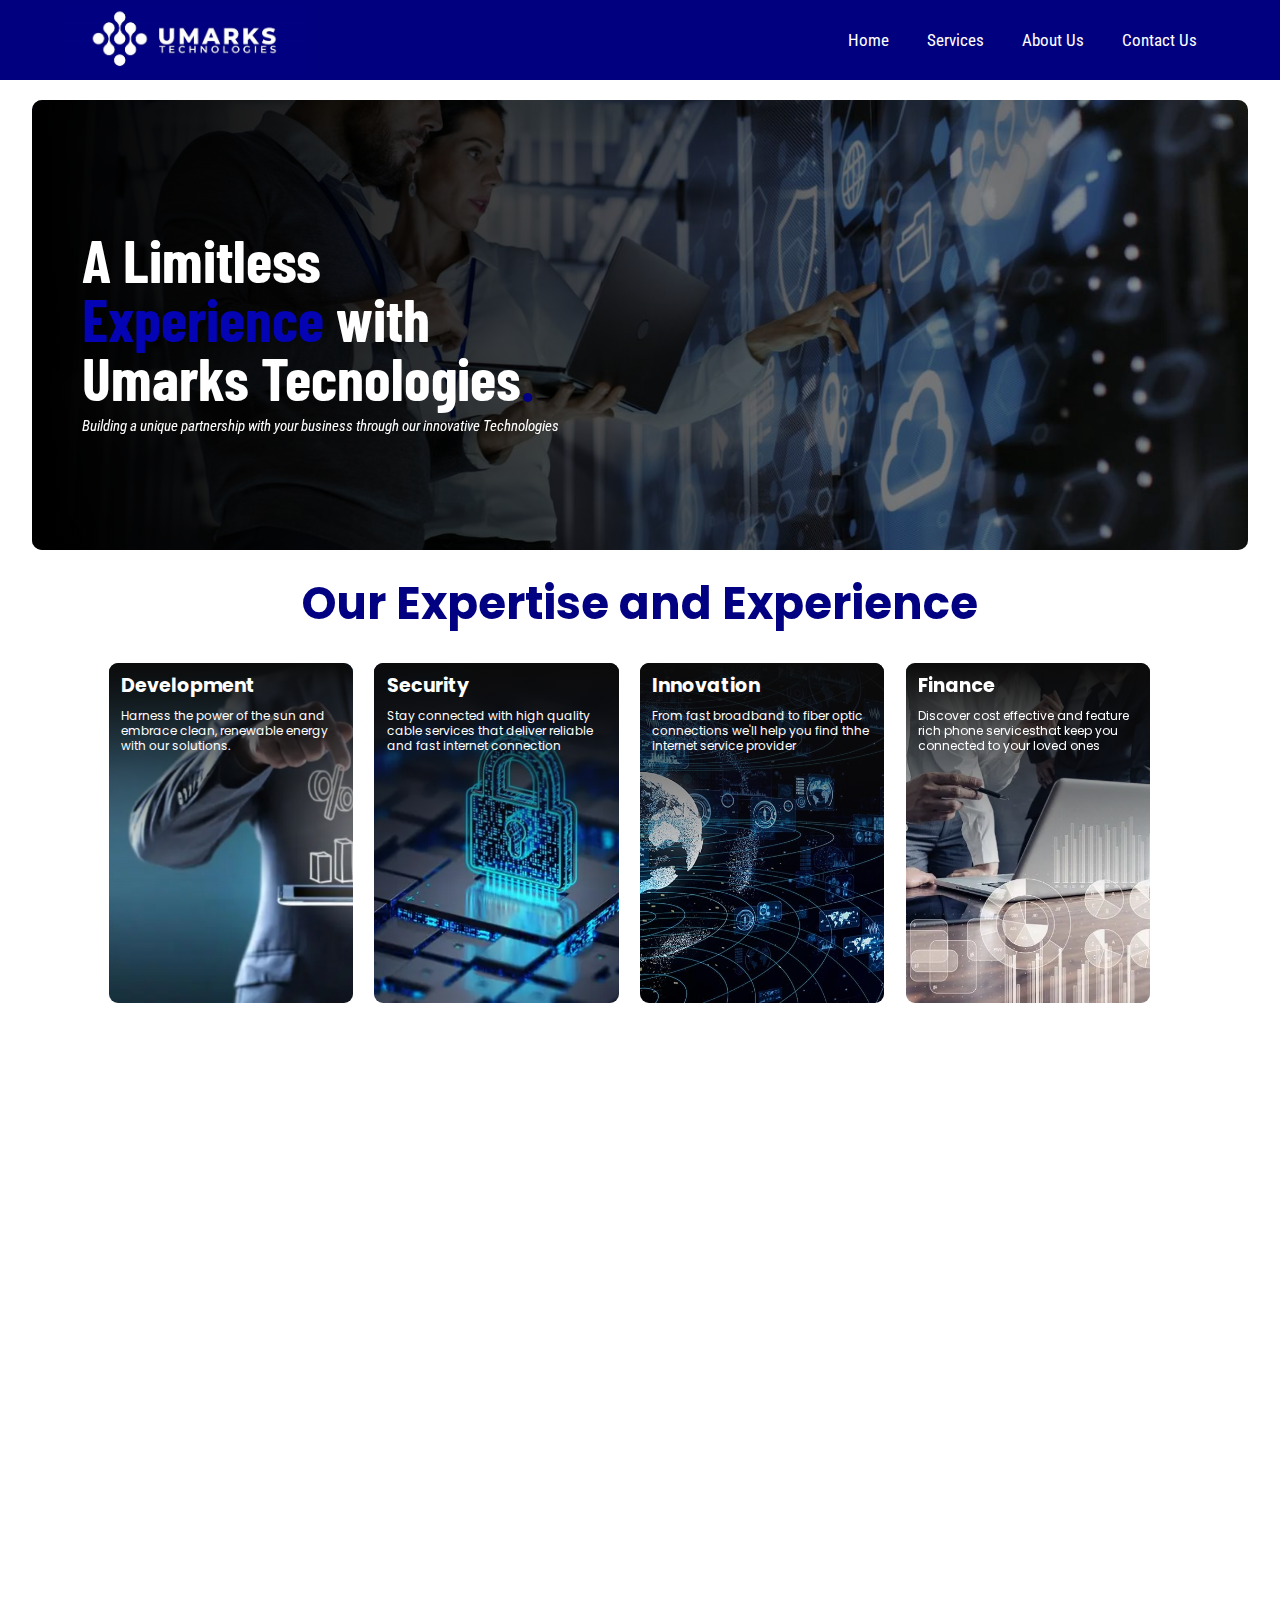
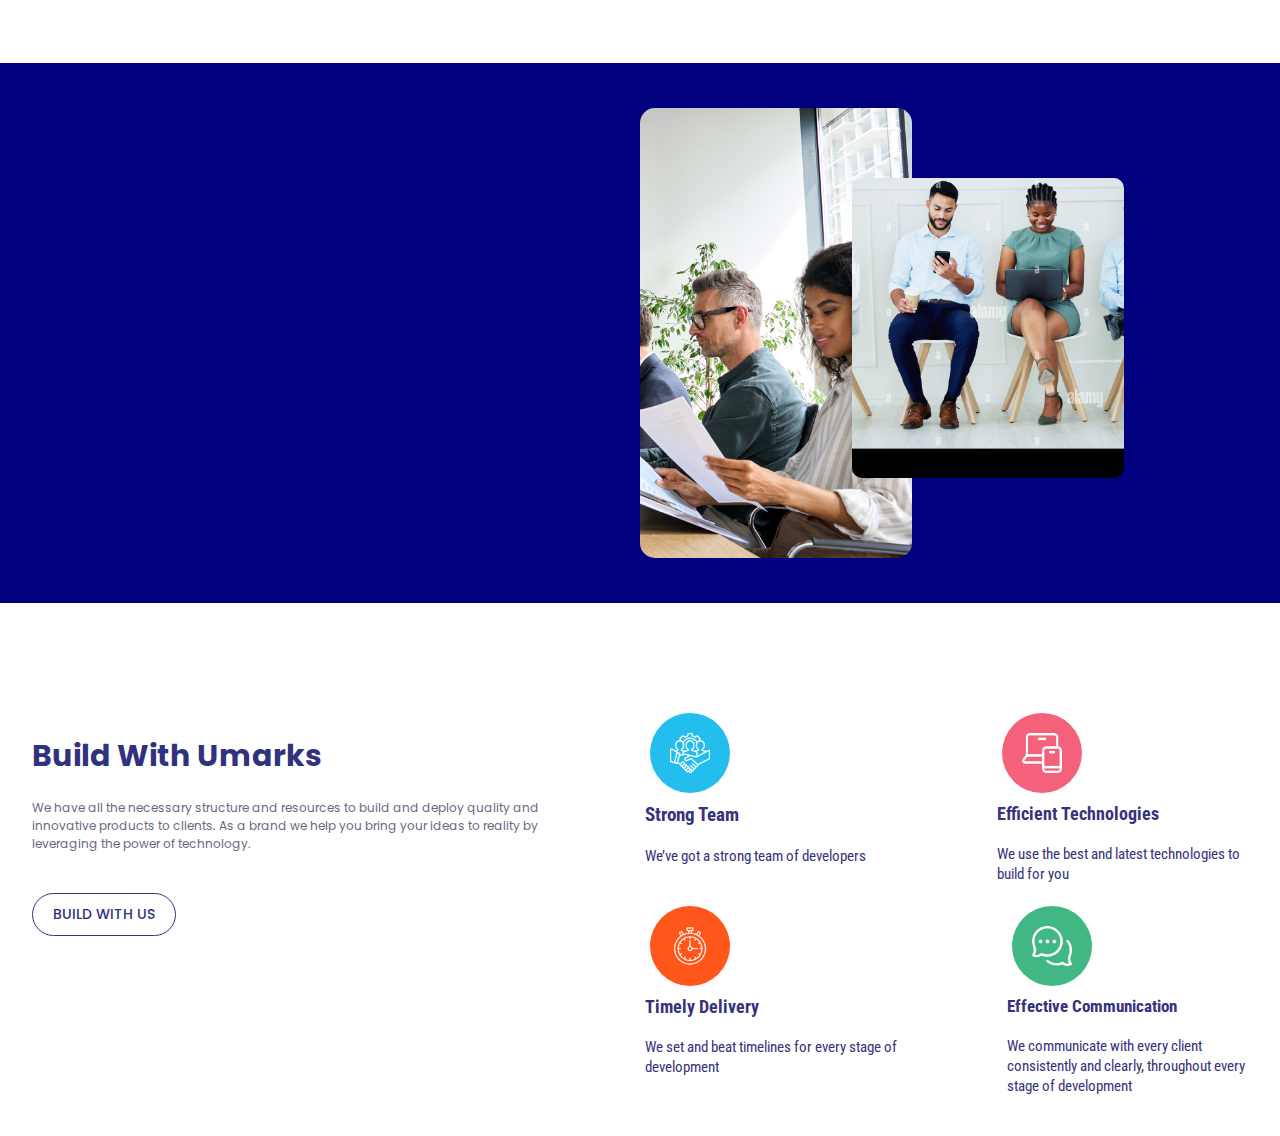
<file: index.html>
<!DOCTYPE html>
<html lang="en">
<head>
    <meta charset="UTF-8">
    <meta name="viewport" content="width=device-width, initial-scale=1.0">
    <!-- SWIPERJS CSS FILE -->
    <link rel="stylesheet" href="/assets/css/swiper-bundle.css">

     <!-- AOS CSS FILE -->
    <link href="https://unpkg.com/aos@2.3.1/dist/aos.css" rel="stylesheet">

     <!-- BOXICONS CSS FILE -->
    <link rel="stylesheet" href="/assets/lib/boxicons-2.1.4/css/boxicons.min.css">

     <!--  CSS FILE -->
    <link rel="stylesheet" href="/assets/css/style.css">
    
    <title>TEST MAIN</title>
</head>

 <style>
        /* width */
        
         ::-webkit-scrollbar {
            width: 6px;
        }
        /* Track */
        
         ::-webkit-scrollbar-track {
            box-shadow: inset 0 0 5px grey;
            border-radius: 7px;
        }
        /* Handle */
        
         ::-webkit-scrollbar-thumb {
            background-color: #000000b0;
            border-radius: 6px;
        }
        /* Handle on hover */
        
         ::-webkit-scrollbar-thumb:hover {
            background: #F87516;
        }
    </style>

<body>
    <header>
        <div class="head">
            <div class="logo" data-aos="fade-right" data-aos-duration="1500">
                <img src="assets/images/logo-blue.jpg" alt="">
            </div>

            <div class="menu" data-aos="fade-left" data-aos-duration="1500">

                <i class='bx bx-menu-alt-right' id="menu"></i>
            </div>

            <div class="nav">
                <nav>
                    <ul>
                        <li><a href="/index.html">Home</a></li>
                        <li><a href="/services.html">Services</a></li>
                        <li><a href="#">About Us</a></li>
                        <li><a href="#">Contact Us</a></li>
                       
                    </ul>
                </nav>

                </div>
                
                <div  id="nav-overlay">
                    <i class='bx bx-x' id="closeicon"></i>
                    <ul>
                        <li><a href="/index.html">Home</a></li>
                        <li><a href="/services.html">Services</a></li>
                        <li><a href="#">About Us</a></li>
                        <li><a href="#">Contact Us</a></li>
                    </ul>
            </div>
        </div>
    </header>

       <!-- HERO SECTION -->
       <section class="hero">
        <hero class="container">
            <div class="shadow"></div>
            <div class="img"></div>
            <div class="txt" data-aos="fade-up">
                <h2>A Limitless </h2>
                <h2> <span style="color: #0404b4;">Experience</span>  with  </h2>
                <h2>Umarks Tecnologies<span style="color: #020181;">.</span></h2>
              <p>Building a unique partnership with your business through our innovative Technologies</p>
            </div>

            <div class="txt-mobile" data-aos="fade-up"
            data-aos-duration="1500">
                <h2>A Limitless </h2>
                <h2> <span style="color: #0404b4;">Experience</span> </h2>
                <h2>  With Umarks Tecnologies<span style="color: #020181;">.</span></h2>
              <p>Building a unique partnership with your  <br>business through our innovative Technologies</p>
            </div>
       
        </hero>
        
       
    </section>

     <!-- EXPERTISE SECTION -->
     <section class="hero2">
        <div class="container">
            <div class="txt11" data-aos="fade-in"
            data-aos-easing="linear"
            data-aos-duration="2500" >Our Expertise and Experience</div>
            <div class="row">
                <div class="row1" >
                    <div class="img"><div class="shadow"></div></div>

                    <div class="txt">
                        <div class="txt1">
                            <h4>Development</h4>
                        </div>

                        <div class="txt2">
                            <p>Harness the power of the sun 
                                 and embrace clean, renewable 
                                 energy with our solutions.</p>
                        </div>
                    </div>
                </div>
                <div class="row1"  data-aos="fade-in"
                  data-aos-duration="1000">
                    <div class="img img2"> <div class="shadow"></div></div>
                    <div class="txt">
                        <div class="txt1">
                            <h4>Security</h4>
                        </div>
                        <div class="txt2">
                            <p>Stay connected with high 
                            quality cable services that 
                           deliver reliable and fast
                            internet connection</p>
                        </div>
                    </div>
               
                </div>
                <div class="row1"  data-aos="fade-in"
              data-aos-duration="1000">
                    <div class="img img3">
                        <div class="shadow"></div>
                    </div>

                    <div class="txt">
                        <div class="txt1">
                            <h4>Innovation</h4>
                        </div>
                        <div class="txt2">
                            <p>From fast broadband to fiber  optic connections we'll help 
                             you find thhe internet service provider </p>
                        </div>
                    </div>
                    
                </div>
                <div class="row1"   data-aos="fade-in"
                data-aos-duration="1000">
                    <div class="img img4">
                        <div class="shadow"></div>
                    </div>
                    <div class="txt">
                        <div class="txt1">
                            <h4>Finance</h4>
                        </div>
                        <div class="txt2">
                            <p>Discover cost effective and 
                                 feature rich phone servicesthat keep you connected to 
                                 your loved ones</p>
                        </div>
                    </div>
                    
                </div>
            </div>
        </div>
    </section>

    <section class="hero2a">
        <div class="container">
            <div class="txt11" data-aos="fade-in"
            data-aos-easing="linear"
            data-aos-duration="2500" >Our Expertise and Experience</div>
            </div>
        </section>
        
    <div class="swiper mySwiper">
        <div class="swiper-wrapper">
          <div class="swiper-slide">
            <div class="row1" >
                <div class="img"><div class="shadow"></div></div>

                <div class="txt">
                    <div class="txt1">
                        <h4>Development</h4>
                    </div>

                    <div class="txt2">
                        <p>Harness the power of the sun 
                             and embrace clean, renewable 
                             energy with our solutions.</p>
                    </div>
                </div>
            </div>
          </div>
          <div class="swiper-slide">
            <div class="row1"  >
                    <div class="img img2"> <div class="shadow"></div></div>
                    <div class="txt">
                        <div class="txt1">
                            <h4>Security</h4>
                        </div>
                        <div class="txt2">
                            <p>Stay connected with high 
                            quality cable services that 
                           deliver reliable and fast
                            internet connection</p>
                        </div>
                    </div>
               
                </div>
          </div>
          <div class="swiper-slide">
            <div class="row1">
                    <div class="img img3">
                        <div class="shadow"></div>
                    </div>

                    <div class="txt">
                        <div class="txt1">
                            <h4>Innovation</h4>
                        </div>
                        <div class="txt2">
                            <p>From fast broadband to fiber  optic connections we'll help 
                             you find thhe internet service provider </p>
                        </div>
                    </div>
                    
                </div>
          </div>
          <div class="swiper-slide">
            <div class="row1">
                    <div class="img img4">
                        <div class="shadow"></div>
                    </div>
                    <div class="txt">
                        <div class="txt1">
                            <h4>Finance</h4>
                        </div>
                        <div class="txt2">
                            <p>Discover cost effective and 
                                 feature rich phone servicesthat keep you connected to 
                                 your loved ones</p>
                        </div>
                    </div>
                    
                </div>
          </div>
        
         </div>
         <!-- <div class="swiper-button-next"></div>
             <div class="swiper-button-prev"></div> -->
            <div class="swiper-pagination pg"></div>
      </div>

      <!-- WHY CHOOSE US SECTION -->
      <section class="hero3">
        <div class="container">
            <div class="c11 c1 "
            data-aos="fade-in" data-aos-duration="1000"
            style="background-color: none; padding: 20px 0px 0px 18px;" >
                <div class="h1 m1">
                    <h1 >Why choose  Us?</h1>
                </div>
                <div class="p"><p>Wheather you're looking to switch to <br>
                    solar energy or upgrade your cable 
                    services, our sales and marketing 
                    company is here to help.</p>
                    </div>
            </div>
            <div class="c1"  data-aos="fade-in" data-aos-duration="1000" >
                <div class="h11">
                    <h1>01</h1>
                </div>
                <div class="txt"><h1>Expertise and Experience</h1></div>
                <div class="p"><p>
                    With years of experience in the sales 
                                and marketing industry our team 
                                has a deep.
                </p>
                    </div>
            </div>
            <div class="c1" style="background-color: #020181;"  data-aos="fade-in" data-aos-duration="1000">
                <div class="h11">
                    <h1 style="color: white;">02</h1>
                </div>
                <div class="txt"><h1 style="color: white;">Extensive Network</h1></div>
                <div class="p"><p style="color: white;">
                    We have estblished strong 
                     relationships with the leading solar 
                      and cable companies in the region
                </p>
                    </div>
            </div>
            <div class="c1"  data-aos="fade-in" data-aos-duration="1000"> 
                <div class="h11">
                    <h1>03</h1>
                </div>
                <div class="txt"><h1>Personalized Approach</h1></div>
                <div class="p"><p>
                    We believe that every customer is
                        unique, and thier needs should 
                        addressed accordingly. 
                </p>  
                    </div>
            </div>
            <div class="c1"  data-aos="fade-in" data-aos-duration="1000">
                <div class="h11">
                    <h1>04</h1>
                </div>
                <div class="txt"><h1>Cost Savings</h1></div>
                <div class="p"><p>
                    By leveraging our industry knowledge 
                            and Network, we can help you save 
                            money on your solar and cable 
                            purchases
                </p>
                    </div>
            </div>
            <div class="c1"  data-aos="fade-in" data-aos-duration="1000">
                <div class="h11">
                    <h1>05</h1>
                </div>

                <div class="txt"><h1>Hassle-Free Process</h1></div>
                
                <div class="p"><p>We handle all te research, 
                    negotiations, and paperwork for you 
                    making the process of finding</p>
                    </div>
            </div>
        </div>
    </section>

         <!-- ABOUT SECTION-->
         <section class="hero4">
            <div class="container">
                <div class="div1 "  data-aos="fade-zoom-in"
                data-aos-easing="ease-in-back"
                data-aos-duration="1000"
                data-aos-offset="0"> 
                    <h2>Who we Are</h2>
                    <p>welcome to your sales and marketing company, where we 
                    specialize in helping customers snag great deals form the 
                        leadin solar and cable companies in te DC, Maryland, 
                            and  Virinia area. We understand tat finding the right 
                            solar and cable solutions for your needs can be a dauntin 
                                task, wic is why we are ere to make the process easier
                            and more affordable for you.</p>
    
    
                            <div class="btns">
                                <button class="btn1">Read More</button>
                                <button class="btn2">Contact us today</button>
                            </div>
                </div>
                <div class="div2">
                    <div class="img1">
    
                    </div>
                    <div class="img2"></div>
                </div>
            </div>
        </section>

         <!-- SERVICE SECTION / WHAT WE DO-->
    <section class="hero5">
        <div class="container">
            <div class="head" data-aos="fade-in"
            data-aos-easing="linear"
            data-aos-duration="1500" >
               <h1>What We Do</h1>
            </div>

            <div class="main">
                <div class="div1 div" >

                    <div class="child1" data-aos="fade-right"
                           data-aos-duration="1000"> 
                         <div class="icon">
                            <i class='bx bx-code-alt'></i>
                           <h2>Web Development</h2>
                         </div>
                        <p>Harness the powerof the sun and 
                        embrace clean, renewable energy 
                    with our solar solutions</p>
                    </div>


                    <div class="child1 div"  data-aos="fade-in" data-aos-duration="1000">
                       <div class="icon">
                        <i class='bx bx-laptop'></i>
                        <h2>Software & Tailored System Development</h2>
                       </div>
                        <p>Stay connected with high quality cable 
                        services that deliver reliable and fast 
                    internet.</p>
                    </div>
                </div>
                <div class="div2">
                    <div class="child1"></div>
                </div>
                <div class="div3 div">
                    <div class="child1"  data-aos="fade-right" data-aos-duration="1000">
                        <div class="icon">
                            <i class='bx bx-devices'></i>
                        <h2>Mobile App Development</h2>
                        </div>
                        <p>We pride ourselves on securing 
                        great deals and promotions for our 
                    customers.   solar and  be 
                    overwhelming.</p>
                    </div>
                    <div class="child1"  data-aos="fade-in" data-aos-duration="1000" >
                        <div class="icon">
                            <i class='bx bxs-business'></i>
                        <h2>Business Branding & Product Design</h2>
                        </div>
                        <p>We understand that navigating the 
                        solar and cable landscape can be 
                    overwhelming.</p>
                    </div>
                </div>
            </div>
        </div>
    </section>

      <!-- SERVICE SECTION / WHAT WE DO-->
    <section class="services">
        <div class="container">
            <div class="left-container">
                <h3>Build With Umarks</h3>
                <p>We have all the necessary structure 
                    and resources to build and deploy 
                    quality and innovative products to 
                    clients. As a brand we help you bring your
                     ideas to reality by leveraging the power of technology.
                </p>
                <button>BUILD WITH US</button>
            </div>
            <div class="right-container">
                <div class="d1">
                    <div class="logo">
                        <img src="/assets/images/strond.png" alt="">
                    </div>
                    <div class="txt">
                        <h2>Strong Team</h2>
                        <p>We’ve got a strong team of developers</p>
                    </div>
                </div>

                <div class="d2">
                    <div class="logo">
                        <img src="/assets/images/efficient.png" alt="">
                    </div>
                    <div class="txt">
                        <h2>Efficient Technologies</h2>
                        <p>We use the best and latest technologies to build for you</p>
                    </div>
                </div>

                <div class="d3">
                    <div class="logo">
                        <img src="/assets/images/time.png" alt="">
                    </div>
                    <div class="txt">
                        <h2>Timely Delivery</h2>
                        <p>We set and beat timelines for every stage of development</p>
                    </div>
                </div>

                <div class="d4">
                    <div class="logo">
                        <img src="/assets/images/effec.png" alt="">
                    </div>
                    <div class="txt">
                        <h2>Effective Communication</h2>
                        <p>We communicate with every client consistently and clearly,
                             throughout every stage of development</p>
                    </div>
                </div>
            </div>
        </div>
    </section>

    
      <!-- SWIPER JS FILE -->
      <script src="/assets/js/swiper-bundle.min.js"></script>

      <script>
        var swiper = new Swiper(".mySwiper", {
          spaceBetween: 30,
          centeredSlides: true,
          autoplay: {
            delay: 2500,
            disableOnInteraction: false,
          },
          pagination: {
            el: ".swiper-pagination",
            clickable: true,
          },
          navigation: {
            nextEl: ".swiper-button-next",
            prevEl: ".swiper-button-prev",
          },
        });
      </script>

      <script src="https://unpkg.com/aos@2.3.1/dist/aos.js"></script>
      <script src="/assets/js/script.js"></script>
</body>
</html>
</file>
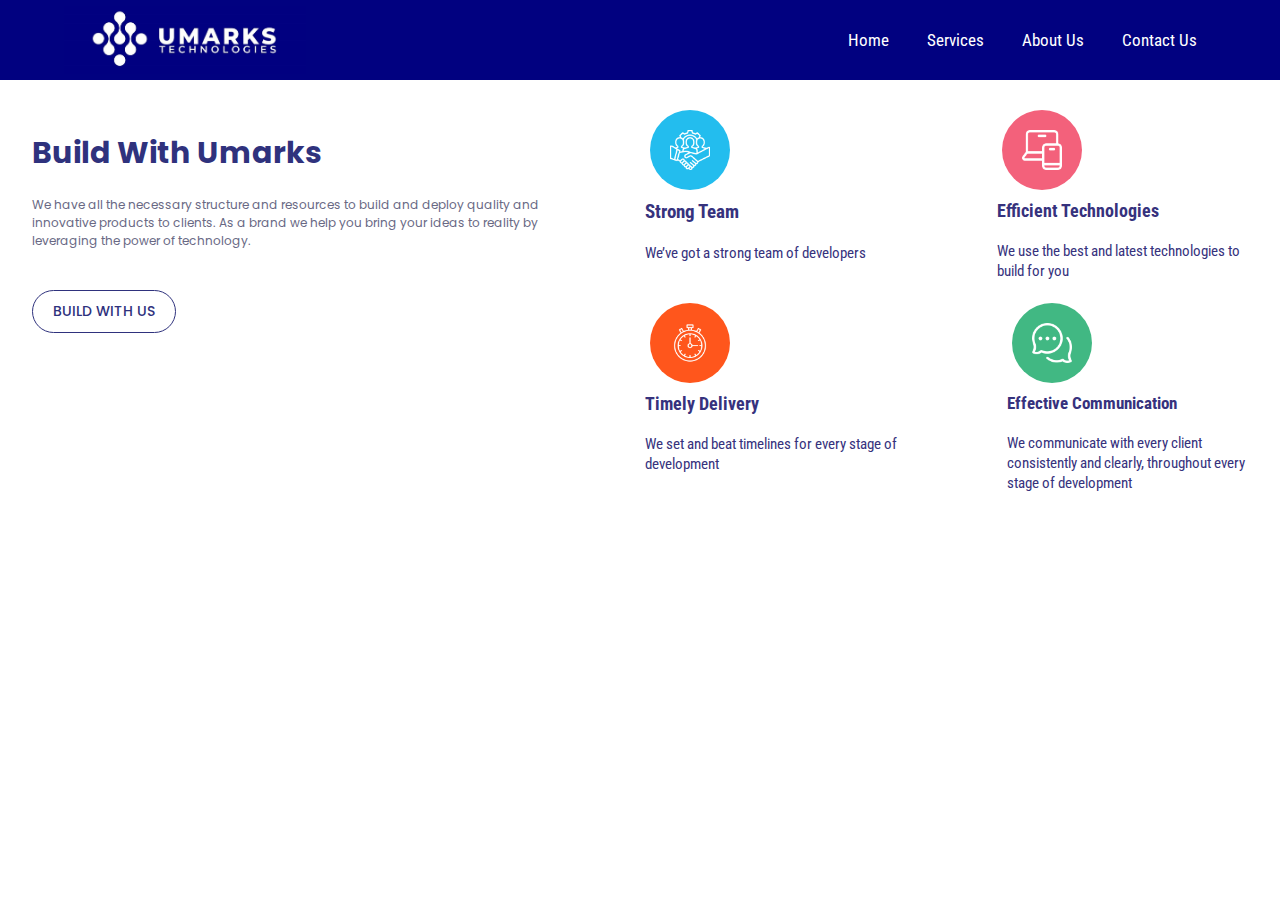
<file: services.html>
<!DOCTYPE html>
<html lang="en">
<head>
    <meta charset="UTF-8">
    <meta name="viewport" content="width=device-width, initial-scale=1.0">
    <link href="https://unpkg.com/aos@2.3.1/dist/aos.css" rel="stylesheet">
    <link rel="stylesheet" href="/assets/lib/boxicons-2.1.4/css/boxicons.min.css">
    <link rel="stylesheet" href="/assets/css/style.css">
    <title>Services</title>
</head>
<body>
    <header>
        <div class="head">
            <div class="logo" data-aos="fade-right" data-aos-duration="1500">
                <img src="assets/images/logo-blue.jpg" alt="">
            </div>

            <div class="menu" data-aos="fade-left" data-aos-duration="1500">

                <i class='bx bx-menu-alt-right' id="menu"></i>
            </div>

            <div class="nav">
                <nav>
                    <ul>
                        <li><a href="/index.html">Home</a></li>
                        <li><a href="/services.html">Services</a></li>
                        <li><a href="#">About Us</a></li>
                        <li><a href="#">Contact Us</a></li>
                       
                    </ul>
                </nav>

                </div>
                
                <div  id="nav-overlay">
                    <i class='bx bx-x' id="closeicon"></i>
                    <ul>
                        <li><a href="/index.html">Home</a></li>
                        <li><a href="/services.html">Services</a></li>
                        <li><a href="#">About Us</a></li>
                        <li><a href="#">Contact Us</a></li>
                    </ul>
            </div>
        </div>
    </header>

    <section class="services">
        <div class="container">
            <div class="left-container">
                <h3>Build With Umarks</h3>
                <p>We have all the necessary structure 
                    and resources to build and deploy 
                    quality and innovative products to 
                    clients. As a brand we help you bring your
                     ideas to reality by leveraging the power of technology.
                </p>
                <button>BUILD WITH US</button>
            </div>
            <div class="right-container">
                <div class="d1">
                    <div class="logo">
                        <img src="/assets/images/strond.png" alt="">
                    </div>
                    <div class="txt">
                        <h2>Strong Team</h2>
                        <p>We’ve got a strong team of developers</p>
                    </div>
                </div>

                <div class="d2">
                    <div class="logo">
                        <img src="/assets/images/efficient.png" alt="">
                    </div>
                    <div class="txt">
                        <h2>Efficient Technologies</h2>
                        <p>We use the best and latest technologies to build for you</p>
                    </div>
                </div>

                <div class="d3">
                    <div class="logo">
                        <img src="/assets/images/time.png" alt="">
                    </div>
                    <div class="txt">
                        <h2>Timely Delivery</h2>
                        <p>We set and beat timelines for every stage of development</p>
                    </div>
                </div>

                <div class="d4">
                    <div class="logo">
                        <img src="/assets/images/effec.png" alt="">
                    </div>
                    <div class="txt">
                        <h2>Effective Communication</h2>
                        <p>We communicate with every client consistently and clearly,
                             throughout every stage of development</p>
                    </div>
                </div>
            </div>
        </div>
    </section>

    
    <script src="https://unpkg.com/aos@2.3.1/dist/aos.js"></script>
    <script src="/assets/js/script.js"></script>
</body>
</html>
</file>
<file: assets/css/style.css>
@import url('https://fonts.googleapis.com/css2?family=Poppins:ital,wght@0,100;0,200;0,300;0,400;0,500;0,600;0,700;0,800;0,900;1,100;1,200;1,300;1,400;1,500;1,600;1,700;1,800;1,900&display=swap');
@import url('https://fonts.googleapis.com/css2?family=Roboto:ital,wght@0,100;0,300;0,400;0,500;0,700;0,900;1,100;1,300;1,400;1,500;1,700;1,900&display=swap');
@import url('https://fonts.googleapis.com/css2?family=Oswald:wght@200..700&display=swap');
@import url('https://fonts.googleapis.com/css2?family=Roboto+Condensed:ital,wght@0,100..900;1,100..900&display=swap');
@import url('https://fonts.googleapis.com/css2?family=Barlow+Condensed:ital,wght@0,100;0,200;0,300;0,400;0,500;0,600;0,700;0,800;0,900;1,100;1,200;1,300;1,400;1,500;1,600;1,700;1,800;1,900&display=swap');


/* FONTS */
/*
font-family: "Oswald", sans-serif;
 font-family: "Roboto Condensed", sans-serif;
   font-family: "Barlow Condensed", sans-serif;


git add .
git commit -m 'c'
git push

*/

  *{
    margin: 0%;
    padding: 0%;
    box-sizing: border-box;
    /* overflow-y: hidden;  */
    scroll-behavior: smooth;
    
  }
  header{
    width: 100%;
    display: flex;
    height: 80px;
    align-items: center;
    justify-content: center;
    background-color: #010180;
    position: fixed;
    z-index: 30;
    top: 0;
    
  }
  header .head{
    display: flex;
    justify-content: space-between;
    width: 90%;
    align-items: center;
    color: white;
  }
  header .head .logo img{
    width: 70%;
  }
  header .head .logo{
    display: flex;
    align-items: center; 
    width: 30%;
  }
  header .head .menu .bx{
   display: none;
 
  }
  header .head .nav nav ul{
    display: flex;
    list-style-type: none;
  }
  header .head .nav nav ul li a{
    text-decoration: none;
    color: #ffff;
    /* font-family: "Poppins", sans-serif; */
    font-family: "Roboto Condensed", sans-serif;
    /* font-family: "Barlow Condensed", sans-serif; */
    /* font-family: "Oswald", sans-serif; */
    padding: 0px 19px;
    font-weight: medium;
    font-size: 17px;
  }
  header .head  #nav-overlay{
   display: none;
  }
  
 
  .hero{
    width: 100%;
    display: flex;
    justify-content: center;
    margin-top: 0px;
    position: relative;
    top: 0px;
    padding-top: 100px;
    background-color: #FFFF;
    z-index: 3;
    /* overflow-x: hidden; */
 }
 .hero .container{
    width: 95%;
    position: relative;
 }
 .hero .container .img{
    background-image: url(../images/hero1.jpg);
    width: 100%;
    background-repeat: no-repeat;
    height: 450px;
    background-position: center;
    background-size: cover;
    border-radius: 10px;
 }
 .hero .container .shadow{
    background: linear-gradient(to right, black 1%, transparent 150%);
    width: 100%;
    height: 450px;
    position: absolute;
    border-radius: 10px;
 }
 .hero .container .txt{
    position: absolute;
    top: 130px;
    left: 50px;
    color: white;
 }
 .hero .container .txt h2{
    /* font-family: "Poppins", sans-serif; */
    /* font-family: "Roboto Condensed", sans-serif; */
    font-family: "Barlow Condensed", sans-serif;
    font-size: 60px;
    line-height: 59px;
 }
 .hero .container .txt p {
   padding-top: 10px;
   /* font-family: "Poppins", ans-serif; */
   font-family: "Roboto Condensed", sans-serif;
   /* font-family: "Barlow Condensed", sans-serif; */
   font-size: 15px;
   font-style: italic;
}

.hero .container .txt-mobile{
   position: absolute;
    top: 130px;
    left: 50px;
    color: white;
    display: none;
 }
 .hero .container .txt-mobile h2{
   font-family: "Poppins", sans-serif;
   font-size: 55px;
   line-height: 59px;
}
.hero .container .txt-mobile p {
  padding-top: 10px;
  /* font-family: "Poppins", ans-serif; */
  font-family: "Roboto Condensed", sans-serif;
  font-size: 13px;
  font-style: italic;
}
.hero2{
   width: 100%;
   padding-top: 20px;
   padding-bottom: 40px;
   margin-bottom: 0px;
   position: relative;
   top: 0px;
   background-color: white;
   z-index: 1;
   display: block;
   /* overflow-x: hidden; */
   /* background-image: linear-gradient(#F3F7FB, white); */
}
.hero2 .container{
   /* background-color: red; */
   width: 83%;
   margin: auto;
}
.hero2 .container .txt11{
  font-size: 45px;
  font-weight: bold;
   font-family: "Poppins", sans-serif;
  color: #020181;
   text-align: center;
}
.hero2 .container .row{
   /* background-color: blue; */
   width: 100%;
   display: flex;
   gap: 2%;
   flex-wrap: wrap;
   /* height: 100px; */
}
.hero2 .container .row .row1{
   /* height: 350px; */
   width: 23%;
   margin-top: 25px;
   border-radius: 5px;
  position: relative;
  display: flex;
  align-items: center;
  justify-content: center;
}
.hero2 .container .row .row1 .txt{
     /* background-color: red; */
     position: absolute;
     top: 0;
     padding: 10px 0px;
     width: 90%;
}
.hero2 .container .row .row1 .txt .txt1 h4{
   color: white;
   font-size: 19px;
   line-height: 25px;
   font-family: "Poppins", sans-serif;
}
.hero2 .container .row .row1 .txt .txt1{
   padding-bottom: 10px;
}
.hero2 .container .row .row1 .txt .txt2 p{
   color: white;
   font-size: 12px;
   line-height: 15px;
   font-family: "Poppins", sans-serif;
   font-weight: normal;
}
.hero2 .container .row .row1 .img{
   border-radius: 9px;
   background-image: url(../images/business-dev.png);
   width: 100%;
   height: 340px;
   background-position: top center;
   background-size: cover;
   background-repeat: no-repeat;
}
.hero2 .container .row .row1 .img2{
   border-radius: 9px;
   background-image: url(../images/security.webp);
   width: 100%;
   height: 340px;
   background-position: center;
   background-size: cover;
   background-repeat: no-repeat;
}
.hero2 .container .row .row1 .img3{
   border-radius: 9px;
   background-image: url(../images/innovation.jpg);
   width: 100%;
   height: 340px;
   background-position: center;
   background-size: cover;
   background-repeat: no-repeat;
}
.hero2 .container .row .row1 .img4{
   border-radius: 9px;
   background-image: url(../images/finance.webp);
   width: 100%;
   height: 340px;
   background-position: center;
   background-size: cover;
   background-repeat: no-repeat;
}
.hero2 .container .row .row1 .shadow {
   width: 100%;
   height: 340px;
   border-radius: 9px;
  background-image: linear-gradient(to bottom, rgb(11, 11, 11) 0%, rgba(16, 16, 16, 0.459),transparent, transparent)
}


.hero2a{
   width: 100%;
   margin-bottom: 3px;
   position: relative;
   top: 80px;
   background-color: white;
   z-index: 3;
   display: none;
   /* overflow-x: hidden; */
   /* background-image: linear-gradient(#F3F7FB, white); */
}

.hero2a .container{
   /* background-color: red; */
   width: 83%;
   margin: auto;
}
.hero2a .container .txt11{
  font-size: 30px;
  font-weight: bold;
  font-family: "Oswald", sans-serif;
  color: #020181;
   text-align: center;
   line-height: 30px;
}
.swiper {
   width: 90%;
   display: none;
   margin-bottom: 0px;
   position: relative;
   top: 60px;
   z-index: 1;
   margin-bottom: 70px;
 }

 .swiper-slide {
   font-size: 18px;
   background: #fff;
   display: flex;
   justify-content: center;
   align-items: center;
 }

 .swiper-slide img {
   display: block;
   width: 100%;
   height: 100%;
   object-fit: cover;
 }

.swiper .swiper-wrapper .swiper-slide .row1{
   height: 400px;
   width: 100%;
   margin-top: 25px;
   border-radius: 13px;
  position: relative;
  display: flex;
  align-items: center;
  justify-content: center;
}
.swiper .swiper-wrapper .swiper-slide .row1 .txt{
     /* background-color: red; */
     position: absolute;
     top: 0;
     padding: 20px 0px;
     width: 90%;
}
.swiper  .pg{
   display: flex;
   align-items: center;
   width: 100%;
   justify-content: center;
   position: relative;
   bottom: 0px;
   height: 35px;
   /* background-color: red; */

}
.swiper .swiper-wrapper .swiper-slide .row1 .txt .txt1 h4{
   color: white;
   font-size: 28px;
   line-height: 45px;
   font-family: "Roboto Condensed", sans-serif;
}
.swiper .swiper-wrapper .swiper-slide .row1 .row1 .txt .txt1{
   padding-bottom: 10px;
}
.swiper .swiper-wrapper .swiper-slide .row1 .txt .txt2 p{
   color: white;
   font-size: 20px;
   line-height: 23px;
   letter-spacing: normal;
   font-family: "Roboto Condensed", sans-serif;
  font-weight: 300;
}
.swiper .swiper-wrapper .swiper-slide .row1 .img{
   border-radius: 13px;
   background-image: url(../images/business-dev.png);
   width: 100%;
   height: 400px;
   background-position: top center;
   background-size: cover;
   background-repeat: no-repeat;
}
.swiper .swiper-wrapper .swiper-slide .row1 .img2{
   border-radius: 13px;
   background-image: url(../images/security.webp);
   width: 100%;
   height: 400px;
   background-position: center;
   background-size: cover;
   background-repeat: no-repeat;
}
.swiper .swiper-wrapper .swiper-slide .row1 .img3{
   border-radius: 13px;
   background-image: url(../images/innovation.jpg);
   width: 100%;
   height: 400px;
   background-position: center;
   background-size: cover;
   background-repeat: no-repeat;
}
.swiper .swiper-wrapper .swiper-slide .row1 .img4{
   border-radius: 13px;
   background-image: url(../images/finance.webp);
   width: 100%;
   height: 400px;
   background-position: center;
   background-size: cover;
   background-repeat: no-repeat;
}
.swiper .swiper-wrapper .swiper-slide .row1 .shadow {
   width: 100%;
   height: 400px;
   border-radius: 13px;
  background-image: linear-gradient(to bottom, rgb(11, 11, 11) 0%, rgba(16, 16, 16, 0.459),transparent, transparent)
}
.hero3{
   /* height: 100vh; */
   width: 100%;
   background-color: #FFFF;
   /* background-image: linear-gradient(#F3F7FB, white); */
   margin-top: 0px;
   display: flex;
   justify-content: center;
   align-items: center;
}
.hero3 .container{
   width: 85%;
   display: flex;
   flex-wrap: wrap;
   gap: 2%;
   padding: 20px 0px;
}
.hero3 .container .c1{
   width: 32%;
   height: 280px;
   background-color: white;
   margin-bottom: 10px;
   border-radius: 10px;
   padding: 20px 0px 0px 35px;
   box-shadow: 0px 5px 8px rgba(17, 16, 16, 0.1);
}

.hero3 .container .c1 .h11 h1{
  font-size: 45px;
  font-family: "Poppins", sans-serif;
  font-weight: 700;
  color: #020181;
}
.hero3 .container .c1 .m1 h1{
  line-height: 53px;
   font-size: 47px; 
   color: #F87516;
}
.hero3 .container .c1 .p p{
  color: black;
   font-size: 16px;
}
.hero3 .container .c1 .txt h1{
   font-size: 23px;
   font-family: "Poppins", sans-serif;
   padding: 3px 0px;
   color: #5C5C5C;
   font-weight: bolder;
}
.hero3 .container .c1 .p p{
   font-size: 16px;
   font-family: "Roboto", sans-serif;
   line-height: 20px;
   font-weight: 400;
   color: #787878;
}

.hero4{
   background-color: #010180;;
   /* margin-bottom: 40px; */
   /* height: 70vh; */
   /* padding-top: 65px; */
 }
 .hero4 .container{
   margin: auto;
   width: 85%;
   display: flex;
   align-items: center;
   justify-content: space-between;
   flex-wrap: wrap;
   padding-bottom: 45px;
   padding-top: 45px;
   gap: 4%;
 }
 .hero4 .container .div1{
   width: 45%;
   /* padding-top: 80px; */
 }
 .hero4 .container .div1 h2{
   color: #ffffff;
   font-size: 60px;
   font-family: "Poppins", sans-serif;
 }
 .hero4 .container .div1 p{
   color: white;
   font-size: 18px;
   line-height: 27px;
   font-family: "Poppins", sans-serif;
   padding-bottom: 30px;
   font-weight: 300;
   text-align: justify;
 }
 .hero4 .container .div1 .btns{
   width: 95%;
   display: flex;
   justify-content: space-between;
 }
 .hero4 .container .div1 .btns .btn1{
   padding: 10px 25px;
   background-color: white;
   border: none;
   font-size: 16px;
   font-family: "Poppins", sans-serif;
   border-radius: 25px;
 }
 .hero4 .container .div1 .btns .btn2{
   padding: 10px 25px;
   background-color: black;
   color: white;
   border: none;
   font-size: 16px;
   font-family: "Poppins", sans-serif;
   border-radius: 25px;
 }
 .hero4 .container .div2{
  width: 50%;
  display: flex;
  position: relative;;
  /* padding-top: 45px;
  padding-left: 80px; */

 }
 .hero4 .container .div2 .img1{
   background-image: url(../images/first-about.jpg);
   border-radius: 15px;
   width: 50%;
   height: 450px;
   background-size: cover;
   background-position: right center;
   background-repeat: no-repeat;
   object-fit: contain;
   position: relative;
 }
 .hero4 .container .div2 .img2{
   background-image: url(../images/second-about.jpg);
   width: 50%;
   height: 300px;
   background-size: cover;
   background-position: top ;
   background-repeat: no-repeat;
   position: absolute;
   top: 70px;
   right: 60px;

   border-radius: 10px;
 }
 
.hero5{
   width: 100%;
   /* margin-bottom: 40px; */
   background-image: linear-gradient(#ececec, #F2F6FA);
   display: none;
}
.hero5 .container{
   width: 90%;
   margin: auto;
   padding-top: 30px;
}
.hero5 .container .head{
   text-align: center;
   padding-bottom: 15px;
}
.hero5 .container .head h3{

   font-family: "Poppins", sans-serif;
   font-size: 22px;
   padding-bottom: 3px;
   font-weight: 500;
}
.hero5 .container .head h1{
   font-size: 55px;
   font-family: "Poppins", sans-serif;
   color: #010180;
}
.hero5 .container .main{
   width: 100%;
   display: flex;
   gap: 2%;
}
.hero5 .container .main .div1{
   width: 32%;
}
.hero5 .container .main .div1 .child1{
   background-color: white;
   width: 100%;
   margin-bottom: 25px;
}
.hero5 .container .main .div .child1 .con{
   display: flex;
   width: 100%;
   gap: 3%;
   margin-bottom: 5px;
}
.hero5 .container .main .div2{
   background-image: url(../images/what-we-do.jpg);
   background-size: cover;
   background-position: center;
   background-repeat: no-repeat;
   width: 32%;
   height: 430px;
   margin-top: 20px;
   border-radius: 15px;
}
.hero5 .container .main .div3{
   width: 32%;
}
.hero5 .container .main .div3 .child1{
   background-color: white;
    width: 100%;
   margin-bottom: 30px;
   justify-content: center;
}
.hero5 .container .main .div .child1{
   border-radius: 10px;
   font-family: "Poppins", sans-serif;
   gap: 3%;
   height: 200px;
   padding: 20px;
}
.hero5 .container .main .div .child1 h2{
   padding: 5px 0px;
   font-size: 18px;
   color: #010180;
   width: 90%;
}

.hero5 .container .main .div .child1 .icon {
  display: flex;
  justify-content: center;
  align-items: center;
}
.hero5 .container .main .div .child1 .icon .bx{
   font-size: 35px;
   padding-right:5px;
   color: #010180;
}
.hero5 .container .main .div .child1 p{
   font-size: 16px;
   color: #787878;
}



/* SERVICES PAGE DESGIN */
.services{
   width: 100%;
   /* height: 100vh; */
   /* background-color: red; */
   position: relative;
   top: 110px;
   padding-bottom: 40px;
   
}
.services .container{
   width: 95%;
   /* height: 100vh; */
   /* background-color: rebeccapurple; */
   margin: auto;
   display: flex;
   gap: 5%;
}
.services .container .left-container{
   /* background-color: green; */
   width: 55%;
   margin-top: 20px;
}
.services .container .right-container{
   width: 60%;
   display: flex;
   flex-wrap: wrap;
   gap: 10%;
}
.services .container .left-container h3{
   color: rgb(47, 50, 125);
   font-size: 30px;
   padding-bottom: 20px;
   font-family: 'Poppins', sans-serif;
}
.services .container .left-container p{
   color: rgb(105, 105, 132);
   font-size: 12px;
   padding-bottom: 40px;
   font-family: 'Poppins', sans-serif;
}

.services .container .left-container button{
   color: rgb(47, 50, 125);
   background-color: transparent;
   margin-bottom: 30px;
   border: 1px solid rgb(47, 50, 125);
   padding: 10px 20px;
    border-radius: 25px;
    font-weight: 500;
    font-size: 0.875rem;
    font-family: "Poppins", sans-serif;
    cursor: pointer;
}

.services .container .right-container .d1{
  width: 45%;
  margin-bottom: 40px;
}
.services .container .right-container .d1 .logo{
   background-color: #23BDEE;
   width: 80px;
   height: 80px;
   border-radius: 50px;
   align-items: center;
   display: flex;
   justify-content: center;
   margin-left: 5px;
}

.services .container .right-container .d1 .logo img{
   width: 50%;
}
.services .container .right-container .d1 .txt{
padding-top: 10px;
 font-family: "Roboto Condensed", sans-serif;
 color: #36327D;
}
.services .container .right-container .d1 .txt h2{
   font-size: 19px;
   padding-bottom: 20px;
}
.services .container .right-container .d1 .txt p,
.services .container .right-container .d2 .txt p,
.services .container .right-container .d3 .txt p,
   .services .container .right-container .d4 .txt p{
   font-size: 15px;
   line-height: 20px;
}
.services .container .right-container .d2{
   width: 45%;
   padding-left: 20px;
 }
 
.services .container .right-container .d2 .logo{
   background-color: #F3617B;
   width: 80px;
   height: 80px;
   border-radius: 50px;
   align-items: center;
   display: flex;
   justify-content: center;
   margin-left: 5px;
}

.services .container .right-container .d2 .logo img{
   width: 50%;
}
.services .container .right-container .d2 .txt{
padding-top: 10px;
 font-family: "Roboto Condensed", sans-serif;
 color: #36327D;
}
.services .container .right-container .d2 .txt h2{
   font-size: 18px;
   padding-bottom: 20px;
}
 .services .container .right-container .d3{
   width: 45%;
 }
 .services .container .right-container .d3 .logo{
   background-color: #FF561C;
   width: 80px;
   height: 80px;
   border-radius: 50px;
   align-items: center;
   display: flex;
   justify-content: center;
   margin-left: 5px;
}

.services .container .right-container .d3 .logo img{
   width: 50%;
}
.services .container .right-container .d3 .txt{
padding-top: 10px;
 font-family: "Roboto Condensed", sans-serif;
 color: #36327D;
}
.services .container .right-container .d3 .txt h2{
   font-size: 18px;
   padding-bottom: 20px;
}
 .services .container .right-container .d4{
   width: 45%;
   padding-left: 30px;
 }
 .services .container .right-container .d4 .logo{
   background-color: #41B883;
   width: 80px;
   height: 80px;
   border-radius: 50px;
   align-items: center;
   display: flex;
   justify-content: center;
   margin-left: 5px;
}

.services .container .right-container .d4 .logo img{
   width: 50%;
}
.services .container .right-container .d4 .txt{
padding-top: 10px;
 font-family: "Roboto Condensed", sans-serif;
 color: #36327D;
}
.services .container .right-container .d4 .txt h2{
   font-size: 17px;
   padding-bottom: 20px;
}






/* TABLET DESIGN */
  @media only screen and (max-width: 960px) {
   header .head  #nav-overlay{
     display: none;
      position: fixed;
      width: 100%;
      height: 100%;
      top: 0;
      left: 0;
      z-index: 100;
      background-color: #162330;
     }
     header .head  #nav-overlay ul{
      background-color: white;
      flex-direction: column;
      width: 96%;
      padding: 10px 0px 225px 10px;
      border-radius: 10px;
      margin: auto;
      margin-top: 55px;
      text-decoration: none;
     }
     header .head  #nav-overlay ul li a.active{
      color: #FDC134;
    }
    header .head  #nav-overlay ul li a{
      color: #213B52;
      font-size: 20px;
      font-weight: 500;
      text-decoration: none;
      font-family: 'Poppins', sans-serif;
    }
   header .head #nav-overlay ul li{
     margin-right: 0px;
     margin-bottom: 40px;
     text-decoration: none;
     list-style: none;
   } 
   header .head #nav-overlay #closeicon
 {
   color: white;
   font-size: 37px;
   position: absolute;
   right: 22px;
   top: 15px;
   display: block;
 }
    header .head .logo{
        width: 50%;
     }
     
     header .nav{
        display: none;
     }
     header .head .menu .bx{
        display: flex;
        font-size: 35px;
        padding-right: 15px;
     }

     .hero{
        margin-top: 20px;
        background-image: linear-gradient(#F3F7FB, white);
     }
     .hero .container{
        width: 95%;
     }
     .hero .container .txt{
        top: 100px;
     }
     .hero2{
      margin-top: 25px;
      display: block;
   }
 
   .hero2 .container{
      width: 95%;
   }
   .hero2 .container .txt11{
      font-size: 40px;
   }
   .hero2 .container .row .row1 .txt .txt2 p{
      font-size: 10px;
   }
   .hero2 .container .row .row1 .txt .txt1 h4{
      font-size: 15px;
      line-height: 10px;
   }
   .hero3 .container .c1 .m1 h1{
      font-size: 25px;
      line-height: 30px;
   }
   .hero3 .container .c1 .p p{
      color: black;
       font-size: 10px;
   }
   .hero3 .container .c1{
      height: 220px;
      padding: 20px;
      /* background-color: red; */
   }
   .hero3 .container .c1 .h11 h1{
      font-size: 28px;
      line-height: 30px;
      color: #020181;
    }
    .hero3 .container .c1 .txt h1 {
      font-size: 17px;
      line-height: 22px;
    }
    
 .hero4 .container .div1{
   width: 40%;
 }
 .hero4 .container .div1 h3{
   font-size: 20px;
 
}
.hero4 .container{
   width: 90%;
   gap: 4%;
}
.hero4 .container{
   gap: 2%;
}

.hero4 .container .div1 p{
   padding-bottom: 20px;
}
.hero4 .container .div1 .btns{
   width: 90%;
}

.hero4 .container .div1 .btns .btn2,
.hero4 .container .div1 .btns .btn1{
   padding: 10px 15px;
   font-size: 13px;
}
.hero4 .container .div1 h2{
   font-size: 35px;
   text-align: center;
}
.hero4 .container .div1{
   width: 45%;
   text-align: justify;
}
.hero4 .container .div2{
   width: 50%;
}
.hero4 .container .div2 .img1{
   width: 70%;
   background-position: left top;
}
.hero4 .container .div2 .img2{
   width: 60%;
   right: 0px;
}
.services{
   display: none;
}
.hero5{
   display: block;
}

.hero5 .container{
   width: 95%;
}
.hero5 .container .main .div1{
   width: 50%;
}
.hero5 .container .main .div1 .child1{
   background-color: white;
   width: 100%;
   margin-bottom: 25px;
}
.hero5 .container .main .div2{
 display: flex;
 height: 390px;
}
.hero5 .container .main .div .child1{
   padding: 20px 10px 90px 25px;
   border-radius: 10px;
   font-family: "Poppins", sans-serif;
   /* height: 235px; */
}
.hero5 .container .main .div .child1 h2{
   font-size: 18px;
}
.hero5 .container .main .div .child1 p{
   font-size: 15px;
}
.hero5 .container .main .div3{
   width: 50%;
}
.hero5 .container .head h1{
   font-size: 25px;
}
  }

  /* MOBILE SMALL VERSION */
@media only screen and (max-width: 450px){
 
   header{
   height: 10vh;
   }
    header .head{
       width: 100%;
    }
    header .head .logo{
       width: 50%;
    }
    header .head .logo img{
       width: 100%;
    }
    .hero{
       
        top: 70px;
        padding-top: 10px;
        background-color: #F3F7FB;
     }
     .hero .container{
        width: 100%;
        position: relative;
     }
     
     .hero .container .img{
        background-position-x: 15%;
        border-radius: 0px;
        height: 60vh;
      
     }
     .hero .container .shadow{
        background: linear-gradient(to right, black 5%, transparent 100%);
        border-radius: 0px;
        height: 60vh;
        
     }
     .hero .container .txt{
      display: none;
     }
     .hero .container .txt-mobile{
      position: absolute;
       top: 85px;
       left: 15px;
       color: white;
       display: block;
    }
    .hero .container .txt-mobile h2{
      font-family: "Poppins", sans-serif;
      font-size: 40px;
      line-height: 50px;
   }
   .hero .container .txt-mobile p {
     padding-top: 7px;
     font-family: "Poppins", ans-serif;
     font-size: 13px;
     font-style: italic;
   }
 
   .hero2{
    display: none;
      
   }
   .hero2a {
      display: block;
   }
   .swiper{
      display: block;
      margin-top: 20px;
     }
.hero3 {
   margin-top: 10px;
   background-color: re;
   background-image: linear-gradient(#F3F7FB, white);
}
   .hero3 .container{
      width: 90%; 
   }
   .hero3 .container .c1{
      width: 100%;
      margin-bottom: 35px;
   }
  
   .hero3 .container .c1 .m1 h1{
      font-size: 35px;
      line-height: 60px;
   }
   .hero3 .container .c1 .p p{
      color: black;
       font-size: 15px;
   }
   .hero3 .container .c1{
      height: 220px;
      padding: 22px;
   }
   .hero3 .container .c1 .h11 h1{
      font-size: 30px;
      line-height: 30px;
      color: #020181;
    }
    .hero3 .container .c1 .txt h1 {
      font-size: 17px;
      line-height: 25px;
    }
    .hero3 .container .c11{
      background-color: transparent;
      box-shadow: none;
      margin-bottom: 0px;
   }
   
    .hero4 .container{
      margin: auto;
      width: 90%;
      display: flex;
      align-items: center;
      justify-content: space-between;
      flex-wrap: wrap;
      flex-direction: column-reverse;
    }
    .hero4 .container .div1{
      width: 100%;
      margin-bottom: 20px;
      padding-top: 20px;
    }
    .hero4 .container .div1 h3{
      font-size: 20px;
    }

   .hero4 .container .div1 p{
      padding-bottom: 20px;
   }
   .hero4 .container .div1 .btns{
      width: 90%;
   }
   .hero4 .container .div1 .btns .btn2,
   .hero4 .container .div1 .btns .btn1{
      padding: 10px 15px;
      font-size: 13px;
   }
   .hero4 .container .div1 h2{
      font-size: 35px;
      text-align: center;
   }
   .hero4 .container .div2{
      width: 100%;
   }
   .hero4 .container .div2 .img1{
      width: 100%;  
   }
   .hero4 .container .div2 .img2{
      display: none;
   }
   
   .hero5 .container{
      width: 90%;
   }
   .hero5 .container .main{
      flex-direction: column;
   }
   .hero5 .container .main .div1 .div{
      width: 100%;
   }
   .hero5 .container .main .div1{
      width: 100%;
   }
   .hero5 .container .main .div3{
      width: 100%;
   }
   .hero5 .container .main .div2{
      display: none;
     }
}
</file>
